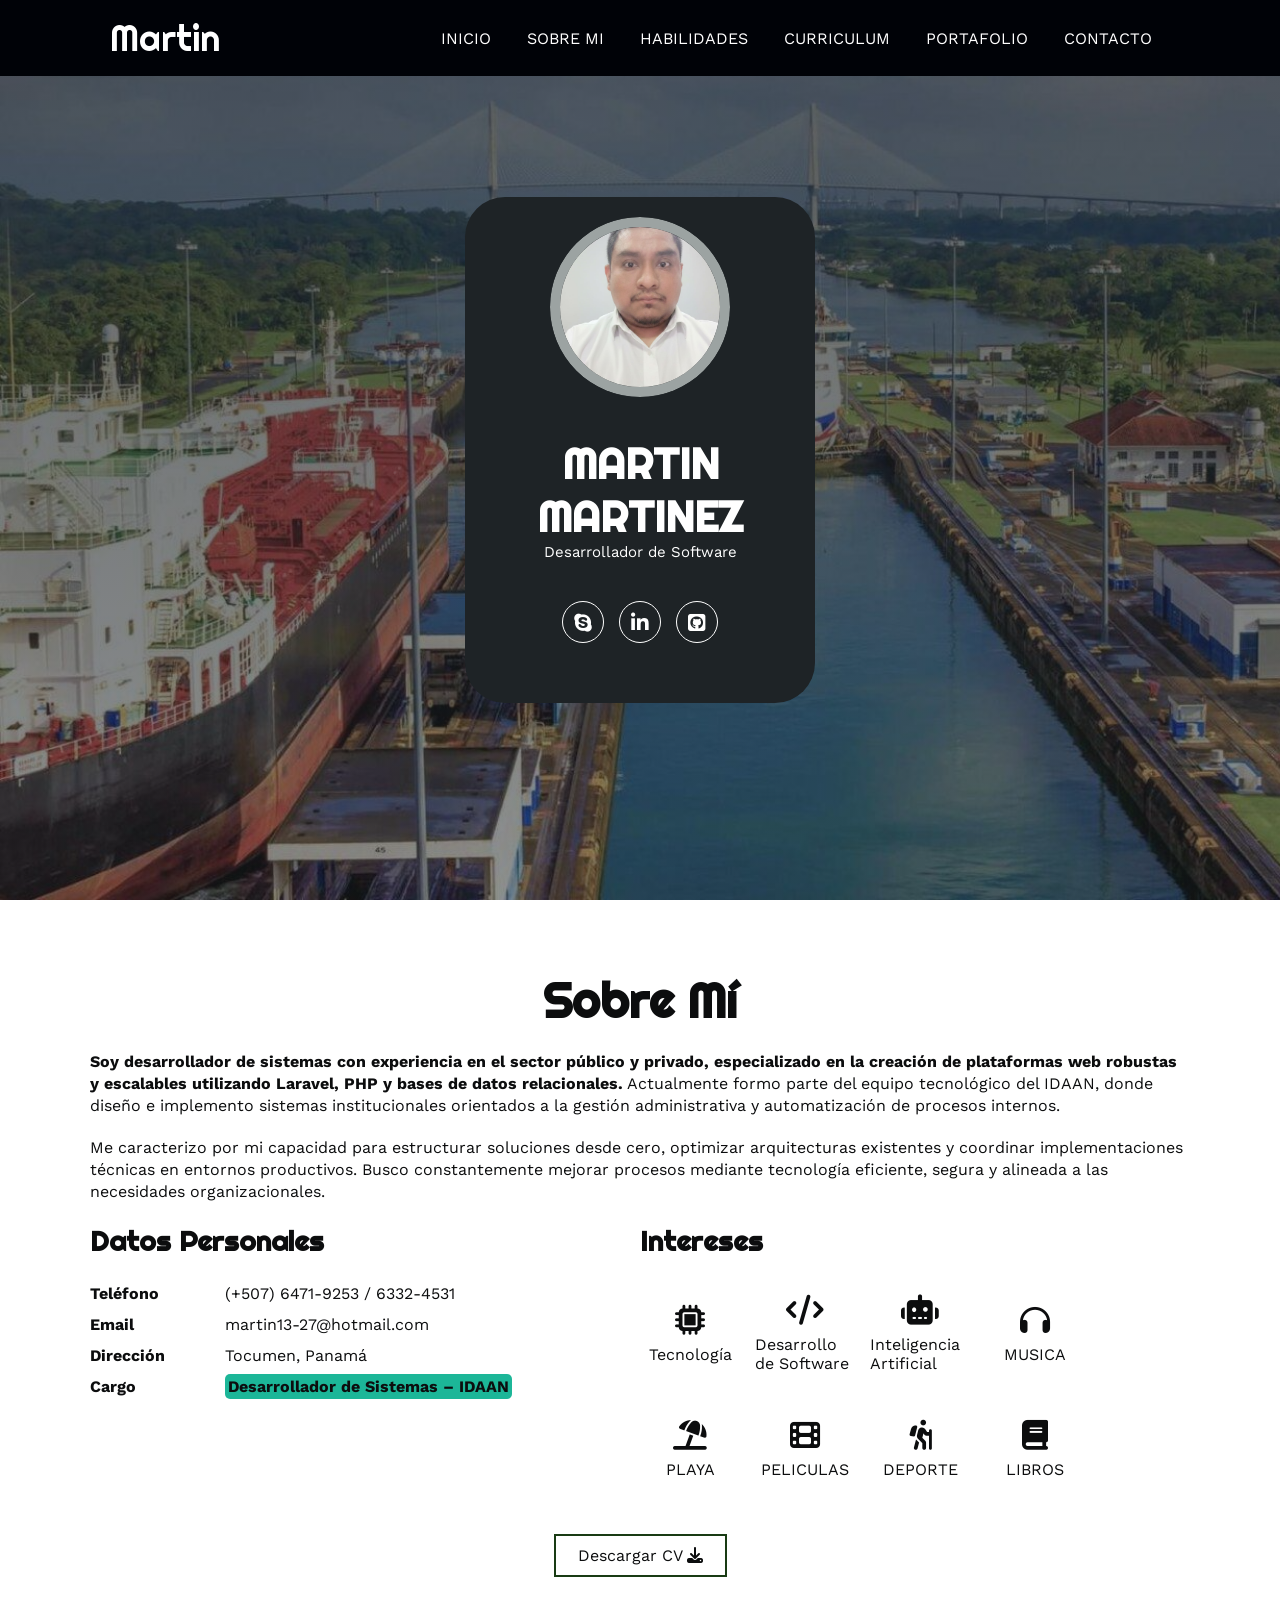
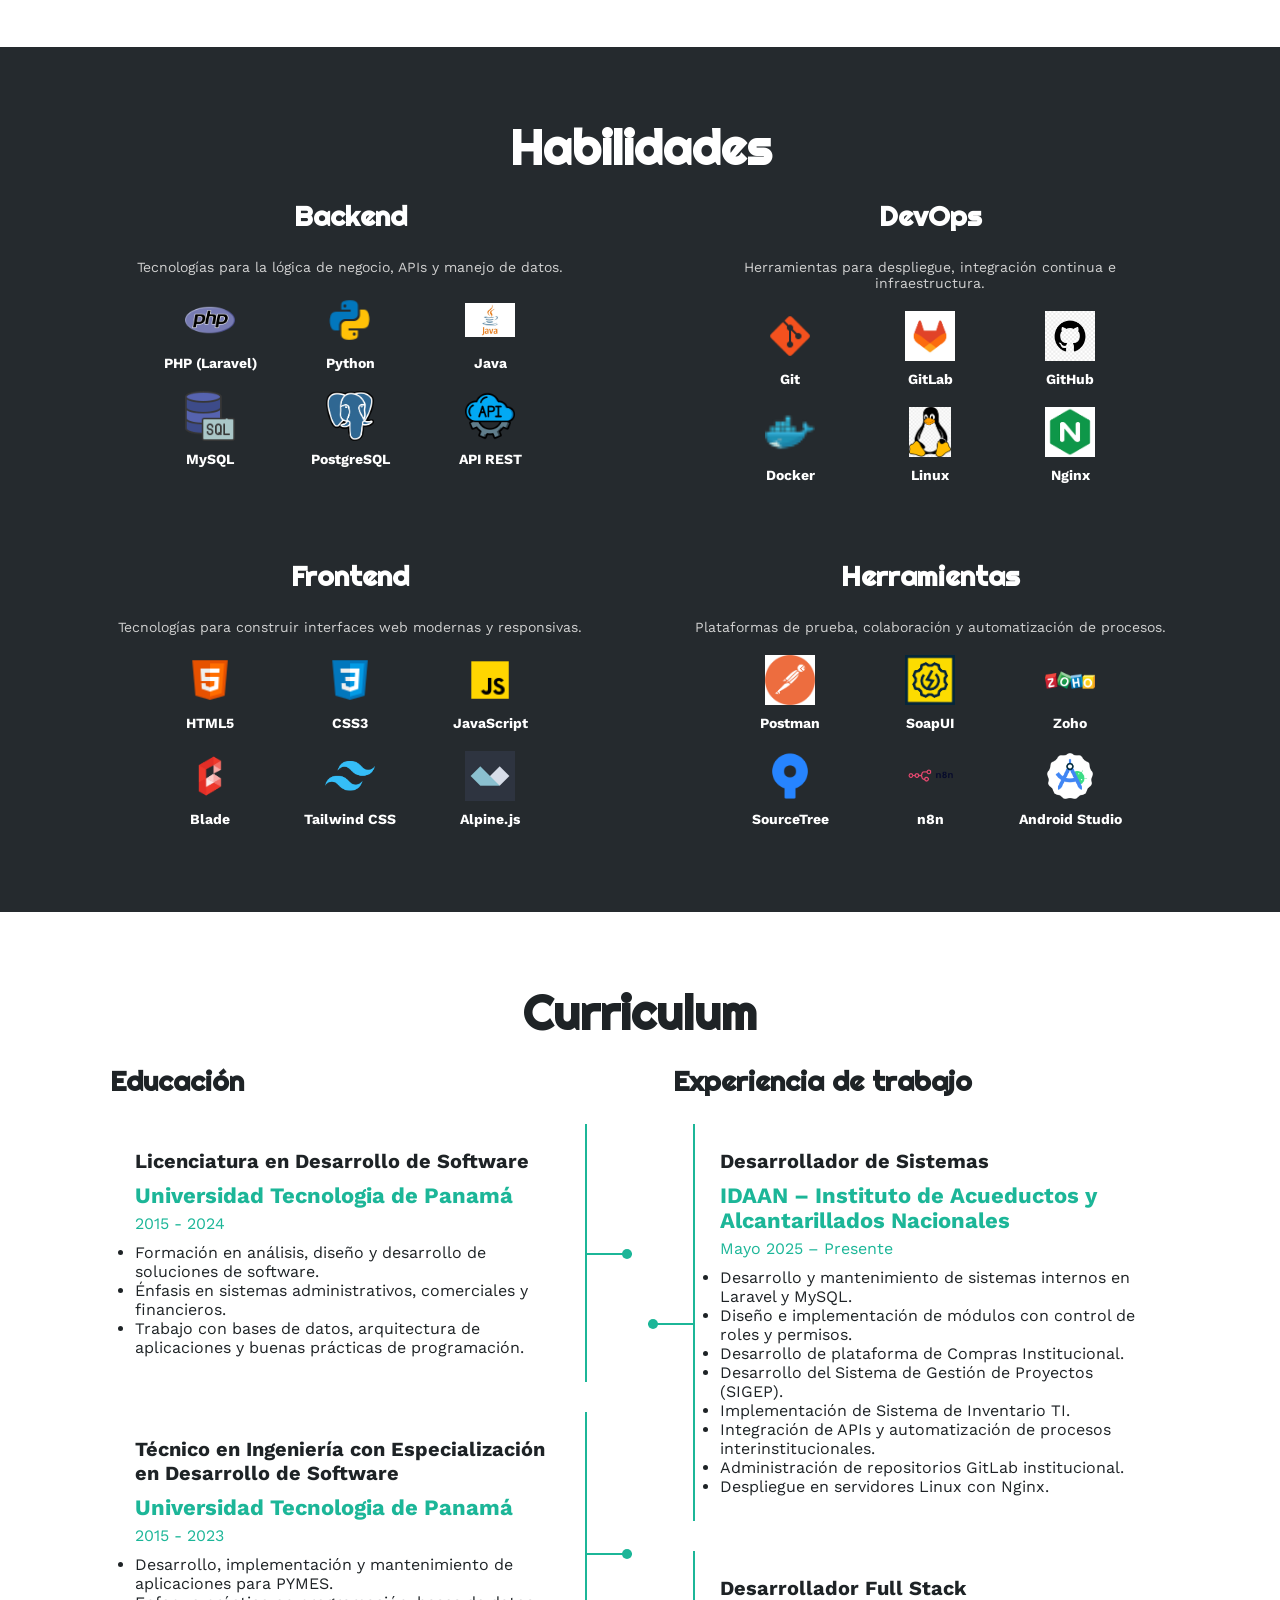
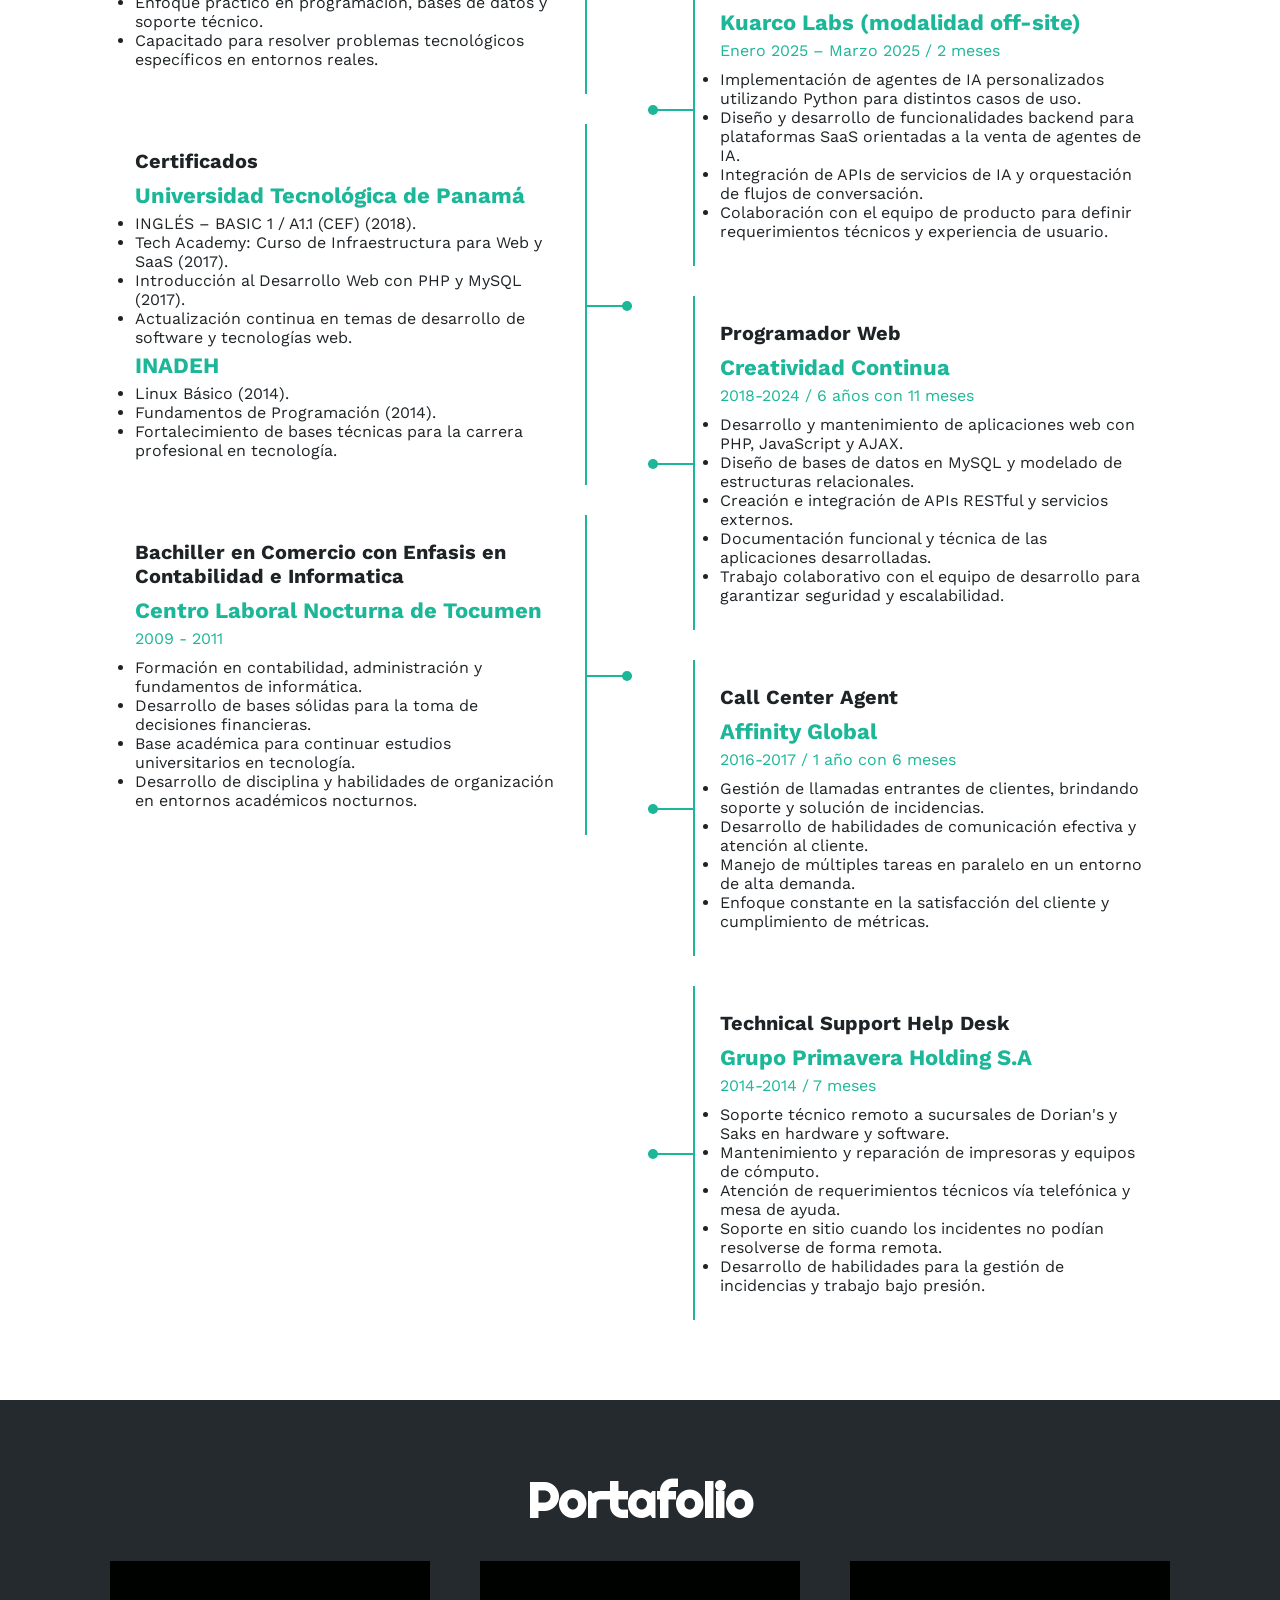
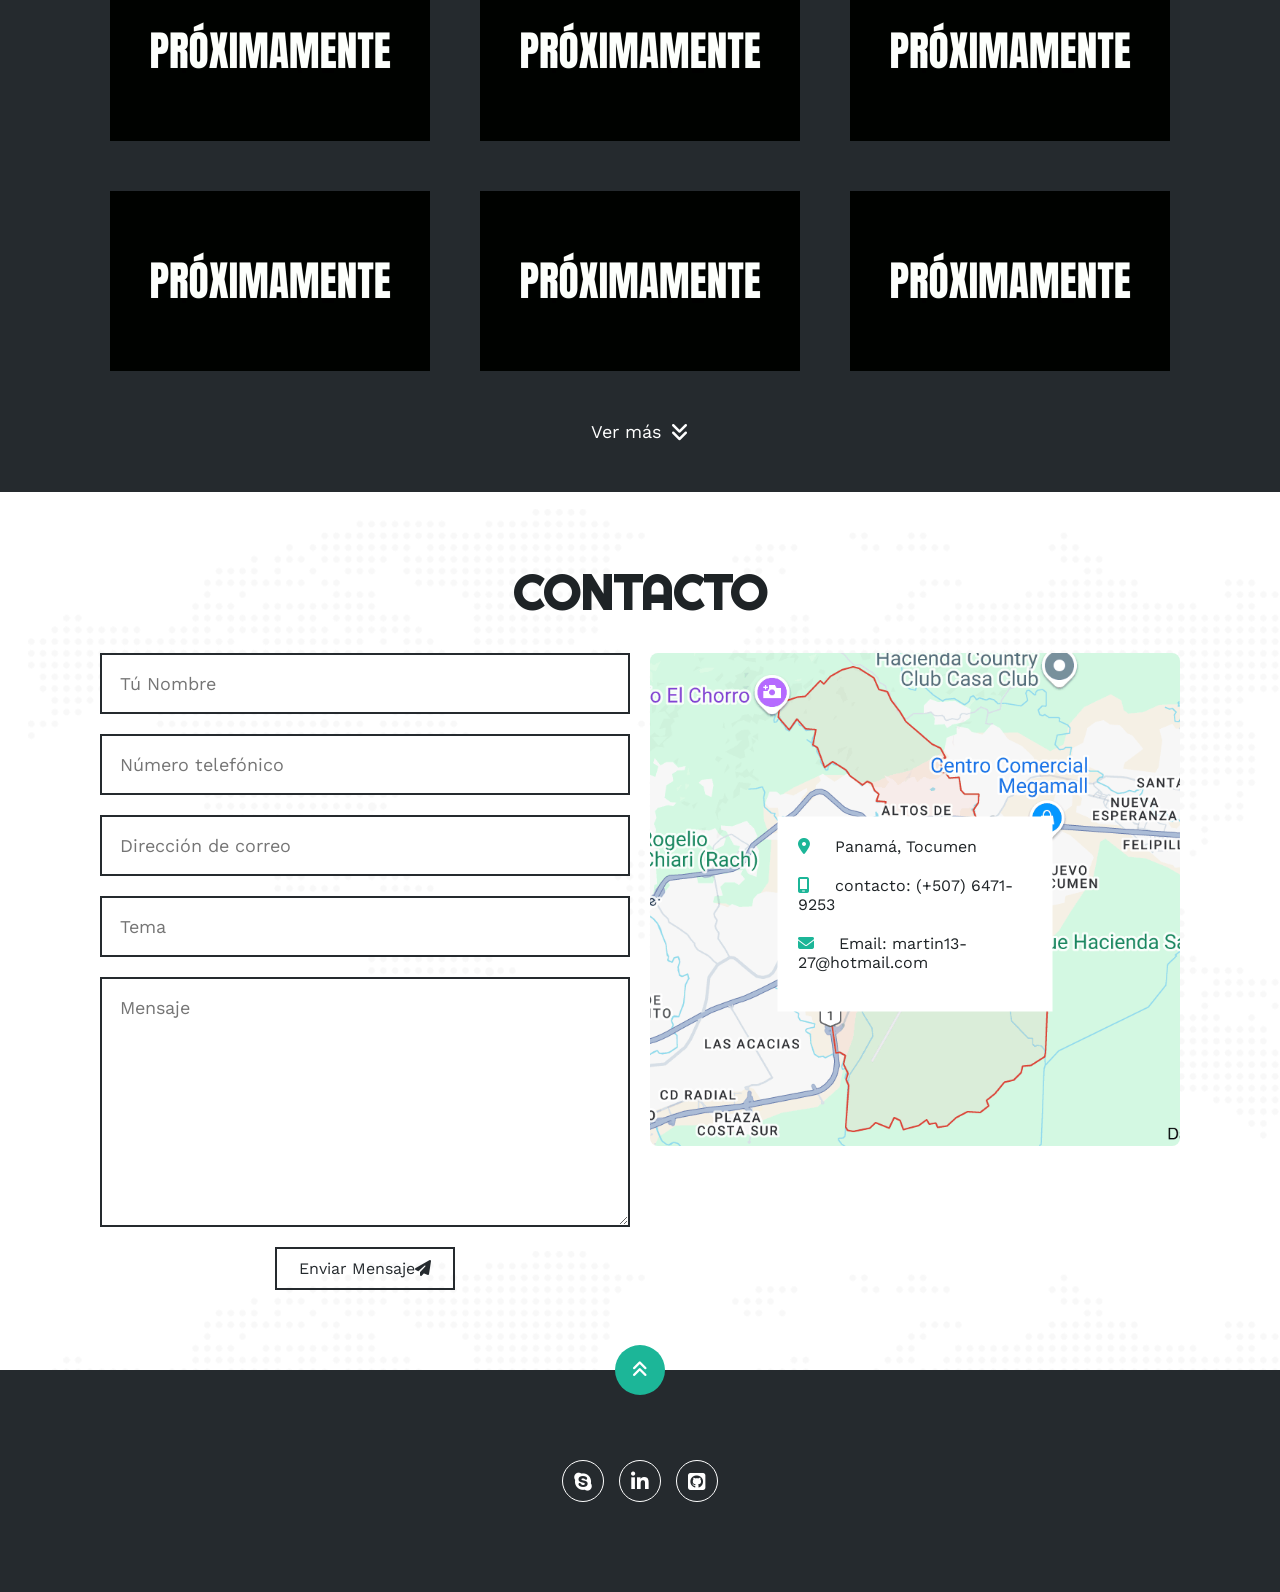
<file: index.html>
<!DOCTYPE html>
<html lang="es">
<head>
    <meta charset="UTF-8">
    <meta http-equiv="X-UA-Compatible" content="IE=edge">
    <meta name="viewport" content="width=device-width, initial-scale=1.0">
    <link rel="stylesheet" href="https://cdnjs.cloudflare.com/ajax/libs/font-awesome/6.1.2/css/all.min.css" integrity="sha512-1sCRPdkRXhBV2PBLUdRb4tMg1w2YPf37qatUFeS7zlBy7jJI8Lf4VHwWfZZfpXtYSLy85pkm9GaYVYMfw5BC1A==" crossorigin="anonymous" referrerpolicy="no-referrer" />
    <title>Portafolio MM</title>
    <link rel="icon" href="img/icono.png" type="image/png">
    <link rel="stylesheet" href="estilos.css">
</head>
<body>
    <!-- MENU ENCABEZADO -->
    <div class="contenedor-header">
        <header>
            <div class="logo">
                <a href="#">Martin</a>
            </div>
            <nav id="nav">
                <ul>
                    <li><a href="#inicio" onclick="seleccionar()">INICIO</a></li>
                    <li><a href="#sobremi" onclick="seleccionar()">SOBRE MI</a></li>
                    <li><a href="#skills" onclick="seleccionar()">HABILIDADES</a></li>
                    <li><a href="#curriculum" onclick="seleccionar()">CURRICULUM</a></li>
                    <li><a href="#portfolio" onclick="seleccionar()">PORTAFOLIO</a></li>
                    <li><a href="#contacto" onclick="seleccionar()">CONTACTO</a></li>
                </ul>
            </nav>
            <div class="nav-responsive" onclick="mostrarOcultarMenu()">
                <i class="fa-solid fa-bars"></i>
            </div>
        </header>
    </div>

    <!-- SECCION INICIO -->
    <section id="inicio" class="inicio">
        <div class="contenido-banner">
            <div class="contenedor-img">
                <img src="img/hero.jpeg" alt="">
            </div>
            <h1>MARTIN MARTINEZ</h1>
            <h2>Desarrollador de Software </h2>
            <div class="redes">
                <!-- <a href="#"><i class="fa-brands fa-facebook-f"></i></a>
                <a href="#"><i class="fa-brands fa-twitter"></i></a> -->
                <a href="skype:martin13-27?chat"><i class="fa-brands fa-skype"></i></a>
                <a href="https://www.linkedin.com/in/martin-joel-martinez-perez-195712121/"  target="_blank"><i class="fa-brands fa-linkedin-in"></i></a>
                <a href="https://github.com/Martin2792" target="_blank"><i class="fa-brands fa-square-github"></i></a>
            </div>
        </div>
    </section>

    <!-- SECCION SOBRE MI -->
    <section id="sobremi" class="sobremi">
        <div class="contenido-seccion">
            <h2>Sobre Mí</h2>
            <p>
                <span>Soy desarrollador de sistemas con experiencia en el sector público y privado, especializado en la creación de plataformas web robustas y escalables utilizando Laravel, PHP y bases de datos relacionales.</span> Actualmente formo parte del equipo tecnológico del IDAAN, donde diseño e implemento sistemas institucionales orientados a la gestión administrativa y automatización de procesos internos.
            </p>
            <p>
                Me caracterizo por mi capacidad para estructurar soluciones desde cero, optimizar arquitecturas existentes y coordinar implementaciones técnicas en entornos productivos. Busco constantemente mejorar procesos mediante tecnología eficiente, segura y alineada a las necesidades organizacionales.
            </p>

            <div class="fila">
                <!-- datos personales -->
                <div class="col">
                    <h3>Datos Personales</h3>
                    <ul>
                        <li>
                            <strong>Teléfono</strong>
                            (+507) 6471-9253 / 6332-4531
                        </li>
                        <li>
                            <strong>Email</strong>
                            martin13-27@hotmail.com
                        </li>
                        <!-- <li>
                            <strong>Website</strong>
                            www.example.com
                        </li> -->
                        <li>
                            <strong>Dirección</strong>
                            Tocumen, Panamá
                        </li>
                        <li>
                            <strong>Cargo</strong>
                            <span>Desarrollador de Sistemas – IDAAN</span>
                        </li>
                    </ul>
                </div>
                <br>
                <!-- intereses -->
                <div class="col">
                    <h3>Intereses</h3>
                    <div class="contenedor-intereses">
                        <div class="interes">
                            <i class="fa-solid fa-microchip"></i>
                            <span>Tecnología</span>
                        </div>
                        <div class="interes">
                            <i class="fa-solid fa-code"></i>
                            <span>Desarrollo de Software</span>
                        </div>
                        <div class="interes">
                            <i class="fa-solid fa-robot"></i>
                            <span>Inteligencia Artificial</span>
                        </div>
                        <div class="interes">
                            <i class="fa-solid fa-headphones"></i>
                            <span>MUSICA</span>
                        </div>
                        <div class="interes">
                            <i class="fa-solid fa-umbrella-beach"></i>
                            <span>PLAYA</span>
                        </div>
                        <div class="interes">
                            <i class="fa-solid fa-film"></i>
                            <span>PELICULAS</span>
                        </div>
                        <div class="interes">
                            <i class="fa-solid fa-person-hiking"></i>
                            <span>DEPORTE</span>
                        </div>
                        <div class="interes">
                            <i class="fa-solid fa-book"></i>
                            <span>LIBROS</span>
                        </div>
                    </div>
                </div>
            </div>

            <a href="docs/Martin_Martinez_Cv.pdf" download="Hoja_de_Vida_Martin.pdf" style="text-decoration: none;">
                <button>
                    Descargar CV <i class="fa-solid fa-download"></i>
                    <span class="overlay"></span>
                </button>
            </a>
        </div>
    </section>    

    <!-- SECCION SKILLS -->
    <section class="skills" id="skills">
        <div class="contenido-seccion">
            <h2>Habilidades</h2>
            <div class="fila">
                <div class="col">
                    <h3>Backend</h3>
                    <p class="skills-desc">Tecnologías para la lógica de negocio, APIs y manejo de datos.</p>
                    <div class="icon-grid">
                        <div class="icon-item">
                            <img src="img/php.png" alt="PHP Laravel">
                            <span>PHP (Laravel)</span>
                        </div>
                        <div class="icon-item">
                            <img src="img/python.png" alt="Python">
                            <span>Python</span>
                        </div>
                        <div class="icon-item">
                            <img src="img/java.jpg" alt="Java">
                            <span>Java</span>
                        </div>
                        <div class="icon-item">
                            <img src="img/sql.png" alt="MySQL">
                            <span>MySQL</span>
                        </div>
                        <div class="icon-item">
                            <img src="img/postgresql.png" alt="PostgreSQL">
                            <span>PostgreSQL</span>
                        </div>
                        <div class="icon-item">
                            <img src="img/api.png" alt="API REST">
                            <span>API REST</span>
                        </div>
                    </div>
                </div>
                <div class="col">
                    <h3>DevOps</h3>
                    <p class="skills-desc">Herramientas para despliegue, integración continua e infraestructura.</p>
                    <div class="icon-grid">
                        <div class="icon-item">
                            <img src="img/git.png" alt="Git">
                            <span>Git</span>
                        </div>
                        <div class="icon-item">
                            <img src="img/gitlab.png" alt="GitLab">
                            <span>GitLab</span>
                        </div>
                        <div class="icon-item">
                            <img src="img/github.png" alt="GitHub">
                            <span>GitHub</span>
                        </div>
                        <div class="icon-item">
                            <img src="img/docker.png" alt="Docker">
                            <span>Docker</span>
                        </div>
                        <div class="icon-item">
                            <img src="img/linux.png" alt="Linux">
                            <span>Linux</span>
                        </div>
                        <div class="icon-item">
                            <img src="img/nginx.png" alt="Nginx">
                            <span>Nginx</span>
                        </div>
                    </div>
                </div>
                <div class="col">
                    <h3>Frontend</h3>
                    <p class="skills-desc">Tecnologías para construir interfaces web modernas y responsivas.</p>
                    <div class="icon-grid">
                        <div class="icon-item">
                            <img src="img/html5.png" alt="HTML5">
                            <span>HTML5</span>
                        </div>
                        <div class="icon-item">
                            <img src="img/css5.png" alt="CSS3">
                            <span>CSS3</span>
                        </div>
                        <div class="icon-item">
                            <img src="img/js.png" alt="JavaScript">
                            <span>JavaScript</span>
                        </div>
                        <div class="icon-item">
                            <img src="img/blade.png" alt="Blade">
                            <span>Blade</span>
                        </div>
                        <div class="icon-item">
                            <img src="img/tailwind.png" alt="Tailwind CSS">
                            <span>Tailwind CSS</span>
                        </div>
                        <div class="icon-item">
                            <img src="img/alpine.png" alt="Alpine.js">
                            <span>Alpine.js</span>
                        </div>
                    </div>
                </div>
                <div class="col">
                    <h3>Herramientas</h3>
                    <p class="skills-desc">Plataformas de prueba, colaboración y automatización de procesos.</p>
                    <div class="icon-grid">
                        <div class="icon-item">
                            <img src="img/postman.png" alt="Postman">
                            <span>Postman</span>
                        </div>
                        <div class="icon-item">
                            <img src="img/soapui.png" alt="SoapUI">
                            <span>SoapUI</span>
                        </div>
                        <div class="icon-item">
                            <img src="img/zoho.ico" alt="Zoho">
                            <span>Zoho</span>
                        </div>
                        <div class="icon-item">
                            <img src="img/source.png" alt="SourceTree">
                            <span>SourceTree</span>
                        </div>
                        <div class="icon-item">
                            <img src="img/n8n.png" alt="n8n">
                            <span>n8n</span>
                        </div>
                        <div class="icon-item">
                            <img src="img/androidstudio.png" alt="Android Studio">
                            <span>Android Studio</span>
                        </div>
                    </div>
                </div>
            </div>
        </div>
    </section>
    

    <!-- SECCION CURRICULUM -->
    <section id="curriculum" class="curriculum">
        <div class="contenido-seccion">
            <h2>Curriculum</h2>
            <div class="fila">
                <div class="col izquierda">
                    <h3>Educación</h3>
                    <div class="item izq">
                        <h4>Licenciatura en Desarrollo de Software</h4>
                        <span class="casa">Universidad Tecnologia de Panamá</span>
                        <span class="fecha">2015 - 2024</span>
                        <ul class="lista-experiencia">
                            <li>Formación en análisis, diseño y desarrollo de soluciones de software.</li>
                            <li>Énfasis en sistemas administrativos, comerciales y financieros.</li>
                            <li>Trabajo con bases de datos, arquitectura de aplicaciones y buenas prácticas de programación.</li>
                        </ul>
                        <div class="conectori">
                            <div class="circuloi"></div>
                        </div>
                    </div>
                    <div class="item izq">
                        <h4>Técnico en Ingeniería con Especialización en Desarrollo de Software</h4>
                        <span class="casa">Universidad Tecnologia de Panamá</span>
                        <span class="fecha">2015 - 2023</span>
                        <ul class="lista-experiencia">
                            <li>Desarrollo, implementación y mantenimiento de aplicaciones para PYMES.</li>
                            <li>Enfoque práctico en programación, bases de datos y soporte técnico.</li>
                            <li>Capacitado para resolver problemas tecnológicos específicos en entornos reales.</li>
                        </ul>
                        <div class="conectori">
                            <div class="circuloi"></div>
                        </div>
                    </div>
                    <div class="item izq">
                        <h4>Certificados</h4>
                        <span class="casa">Universidad Tecnológica de Panamá</span>
                        <ul class="lista-experiencia">
                            <li>INGLÉS – BASIC 1 / A1.1 (CEF) (2018).</li>
                            <li>Tech Academy: Curso de Infraestructura para Web y SaaS (2017).</li>
                            <li>Introducción al Desarrollo Web con PHP y MySQL (2017).</li>
                            <li>Actualización continua en temas de desarrollo de software y tecnologías web.</li>
                        </ul>
                        <span class="casa">INADEH</span>
                        <ul class="lista-experiencia">
                            <li>Linux Básico (2014).</li>
                            <li>Fundamentos de Programación (2014).</li>
                            <li>Fortalecimiento de bases técnicas para la carrera profesional en tecnología.</li>
                        </ul>
                        <div class="conectori">
                            <div class="circuloi"></div>
                        </div>
                    </div>
                    <div class="item izq">
                        <h4>Bachiller en Comercio con Enfasis en Contabilidad e Informatica</h4>
                        <span class="casa">Centro Laboral Nocturna de Tocumen</span>
                        <span class="fecha">2009 - 2011</span>
                        <ul class="lista-experiencia">
                            <li>Formación en contabilidad, administración y fundamentos de informática.</li>
                            <li>Desarrollo de bases sólidas para la toma de decisiones financieras.</li>
                            <li>Base académica para continuar estudios universitarios en tecnología.</li>
                            <li>Desarrollo de disciplina y habilidades de organización en entornos académicos nocturnos.</li>
                        </ul>
                        <div class="conectori">
                            <div class="circuloi"></div>
                        </div>
                    </div>
                </div>

                <div class="col derecha">
                    <h3>Experiencia de trabajo</h3>
                    <div class="item der">
                        <h4>Desarrollador de Sistemas</h4>
                        <span class="casa">IDAAN – Instituto de Acueductos y Alcantarillados Nacionales</span>
                        <span class="fecha">Mayo 2025 – Presente</span>
                        <ul class="lista-experiencia">
                            <li>Desarrollo y mantenimiento de sistemas internos en Laravel y MySQL.</li>
                            <li>Diseño e implementación de módulos con control de roles y permisos.</li>
                            <li>Desarrollo de plataforma de Compras Institucional.</li>
                            <li>Desarrollo del Sistema de Gestión de Proyectos (SIGEP).</li>
                            <li>Implementación de Sistema de Inventario TI.</li>
                            <li>Integración de APIs y automatización de procesos interinstitucionales.</li>
                            <li>Administración de repositorios GitLab institucional.</li>
                            <li>Despliegue en servidores Linux con Nginx.</li>
                        </ul>
                        <div class="conectord">
                            <div class="circulod"></div>
                        </div>
                    </div>
                    <div class="item der">
                        <h4>Desarrollador Full Stack</h4>
                        <span class="casa">Kuarco Labs (modalidad off-site)</span>
                        <span class="fecha">Enero 2025 – Marzo 2025 / 2 meses</span>
                        <ul class="lista-experiencia">
                            <li>Implementación de agentes de IA personalizados utilizando Python para distintos casos de uso.</li>
                            <li>Diseño y desarrollo de funcionalidades backend para plataformas SaaS orientadas a la venta de agentes de IA.</li>
                            <li>Integración de APIs de servicios de IA y orquestación de flujos de conversación.</li>
                            <li>Colaboración con el equipo de producto para definir requerimientos técnicos y experiencia de usuario.</li>
                        </ul>
                        <div class="conectord">
                            <div class="circulod"></div>
                        </div>
                    </div>
                    <div class="item der">
                        <h4>Programador Web</h4>
                        <span class="casa">Creatividad Continua</span>
                        <span class="fecha">2018-2024 / 6 años con 11 meses</span>
                        <ul class="lista-experiencia">
                            <li>Desarrollo y mantenimiento de aplicaciones web con PHP, JavaScript y AJAX.</li>
                            <li>Diseño de bases de datos en MySQL y modelado de estructuras relacionales.</li>
                            <li>Creación e integración de APIs RESTful y servicios externos.</li>
                            <li>Documentación funcional y técnica de las aplicaciones desarrolladas.</li>
                            <li>Trabajo colaborativo con el equipo de desarrollo para garantizar seguridad y escalabilidad.</li>
                        </ul>
                        <div class="conectord">
                            <div class="circulod"></div>
                        </div>
                    </div>
                    <div class="item der">
                        <h4>Call Center Agent</h4>
                        <span class="casa">Affinity Global</span>
                        <span class="fecha">2016-2017 / 1 año con 6 meses </span>
                        <ul class="lista-experiencia">
                            <li>Gestión de llamadas entrantes de clientes, brindando soporte y solución de incidencias.</li>
                            <li>Desarrollo de habilidades de comunicación efectiva y atención al cliente.</li>
                            <li>Manejo de múltiples tareas en paralelo en un entorno de alta demanda.</li>
                            <li>Enfoque constante en la satisfacción del cliente y cumplimiento de métricas.</li>
                        </ul>
                        <div class="conectord">
                            <div class="circulod"></div>
                        </div>
                    </div>
                    <div class="item der">
                        <h4>Technical Support Help Desk</h4>
                        <span class="casa">Grupo Primavera Holding S.A</span>
                        <span class="fecha">2014-2014 / 7 meses</span>
                        <ul class="lista-experiencia">
                            <li>Soporte técnico remoto a sucursales de Dorian's y Saks en hardware y software.</li>
                            <li>Mantenimiento y reparación de impresoras y equipos de cómputo.</li>
                            <li>Atención de requerimientos técnicos vía telefónica y mesa de ayuda.</li>
                            <li>Soporte en sitio cuando los incidentes no podían resolverse de forma remota.</li>
                            <li>Desarrollo de habilidades para la gestión de incidencias y trabajo bajo presión.</li>
                        </ul>
                        <div class="conectord">
                            <div class="circulod"></div>
                        </div>
                    </div>
                </div>
            </div>
        </div>
    </section>

    <!-- SECCION PORTFOLIO -->
    <section id="portfolio" class="portfolio">
        <div class="contenido-seccion">
            <h2>Portafolio</h2>
            <div class="galeria">
                <div class="proyecto">
                    <img src="img/proximamente.jpg" alt="Proyecto en desarrollo">
                    <div class="overlay">
                        <h3>Próximamente</h3>
                        <p>Nuevo proyecto en desarrollo</p>
                    </div>
                </div>
                <div class="proyecto">
                    <img src="img/proximamente.jpg" alt="Proyecto en desarrollo">
                    <div class="overlay">
                        <h3>Próximamente</h3>
                        <p>Nuevo proyecto en desarrollo</p>
                    </div>
                </div>
                <div class="proyecto">
                    <img src="img/proximamente.jpg" alt="Proyecto en desarrollo">
                    <div class="overlay">
                        <h3>Próximamente</h3>
                        <p>Nuevo proyecto en desarrollo</p>
                    </div>
                </div>
                <div class="proyecto">
                    <img src="img/proximamente.jpg" alt="Proyecto en desarrollo">
                    <div class="overlay">
                        <h3>Próximamente</h3>
                        <p>Nuevo proyecto en desarrollo</p>
                    </div>
                </div>
                <div class="proyecto">
                    <img src="img/proximamente.jpg" alt="Proyecto en desarrollo">
                    <div class="overlay">
                        <h3>Próximamente</h3>
                        <p>Nuevo proyecto en desarrollo</p>
                    </div>
                </div>
                <div class="proyecto">
                    <img src="img/proximamente.jpg" alt="Proyecto en desarrollo">
                    <div class="overlay">
                        <h3>Próximamente</h3>
                        <p>Nuevo proyecto en desarrollo</p>
                    </div>
                </div>
            </div>
            <div class="ver-mas-portfolio">
                <span>Ver más</span>
                <i class="fa-solid fa-angles-down"></i>
            </div>
        </div>
    </section>

    <!-- SECCION CONTACTO -->
    <section id="contacto" class="contacto">
        <div class="contenido-seccion">
            <h2>CONTACTO</h2>
            <div class="fila">
                <!-- Formulario -->
                <div class="col">
                    <form action="https://formsubmit.co/martin13-27@hotmail.com" method="POST">
                        <input type="text" name="name" placeholder="Tú Nombre" required>
                        <input type="text" name="phone" placeholder="Número telefónico" required>
                        <input type="text" name="email" placeholder="Dirección de correo" required>
                        <input type="text" name="subject" placeholder="Tema" required>
                        <textarea name="message" id="message" cols="30" rows="10" placeholder="Mensaje" required></textarea>
                        <button type="submit">
                            Enviar Mensaje<i class="fa-solid fa-paper-plane"></i>
                            <span class="overlay"></span>
                        </button>
                        <!-- Redirección a la URL correcta -->
                        <input type="hidden" name="_next" value="https://martin2792.github.io/cv/">
                    </form>
                </div>
                <!-- Mapa -->
                <div class="col">
                    <img src="img/ubicacion1.png" alt="">
                    <div class="info">
                        <ul>
                            <li>
                                <i class="fa-solid fa-location-dot"></i>
                                Panamá, Tocumen
                            </li>
                            <li>
                                <i class="fa-solid fa-mobile-screen"></i>
                                contacto: (+507) 6471-9253
                            </li>
                            <li>
                                <i class="fa-solid fa-envelope"></i>
                                Email: martin13-27@hotmail.com
                            </li>
                        </ul>
                    </div>
                </div>
            </div>
        </div>
    </section>

    <!-- footer -->
    <footer>
        <a href="#inicio" class="arriba">
            <i class="fa-solid fa-angles-up"></i>
        </a>
        <div class="redes">
            <!-- <a href="#"><i class="fa-brands fa-facebook-f"></i></a>
            <a href="#"><i class="fa-brands fa-twitter"></i></a> -->
            <a href="#"><i class="fa-brands fa-skype"></i></a>
            <a href="#"><i class="fa-brands fa-linkedin-in"></i></a>
            <a href="#"><i class="fa-brands fa-square-github"></i></a>
        </div>
    </footer>

    <script src="script.js"></script>
</body>
</html>
</file>
<file: estilos.css>
@import url('https://fonts.googleapis.com/css2?family=Righteous&family=Work+Sans:wght@100;300;400;600;800&display=swap');
*{
    box-sizing: border-box;
    font-family: 'Work Sans';
    margin: 0;
    padding: 0;
}
html{
    /* me permite deslizar cuando hago clic en los links del menu */
    scroll-behavior: smooth;
}
/* MENU */
.contenedor-header{
    /* background: #7FB3D5; */
    background: #000207;
    position: fixed;
    width: 100%;
    top: 0;
    left: 0;
    z-index: 99;
}

.contenedor-header header{
    max-width: 1100px;
    margin: auto;
    display: flex;
    justify-content: space-between;
    align-items: center;
    padding: 15px 20px;
}

.contenedor-header header .logo a{
    font-family: 'Righteous';
    font-size: 36px;
    color: #fff;
    text-decoration: none;
}

.contenedor-header header ul{
    display: flex;
    list-style: none;
}

.contenedor-header header nav ul li a{
    text-align: none;
    color: #fff;
    margin: 0 15px;
    padding: 3px;
    transition: .5s;
    text-decoration: none;
}

.contenedor-header header nav ul li a:hover{
    color: #1CB698;
}


.contenedor-img {
    width: 180px;
    aspect-ratio: 1 / 1;   /* 🔥 Esto lo hace cuadrado automáticamente */
    margin: auto;
    border-radius: 50%;
    overflow: hidden;      /* recorta la imagen */
}

.contenedor-img img {
    width: 100%;
    height: 100%;
    object-fit: cover;
    border-radius: 50%;
    display: block;
}

.nav-responsive{
    background-color: #1CB698;
    color:#fff;
    padding: 5px 10px;
    border-radius: 5px;
    cursor: pointer;
    display: none;
}


/* SECCION I N I C I O */
.inicio{
    background: linear-gradient(to top, rgba(30, 35, 38, 0.5), rgba(30, 35, 38, 0.7)), /* Ajustar la opacidad */   
    url(img/fondo.jpg);
    background-size: cover;
    height: 100vh;
    color: #fff;
    display: flex;
    align-items: center;
}

.inicio .contenido-banner{
    padding: 20px;
    background-color: #1e2326;
    max-width: 350px;
    margin: auto;
    text-align: center;
    border-radius: 40px;
}

.inicio .contenido-banner img{
    margin-top: 90px;
    border: 10px solid #9ca3a2;
    display: block;
    width: 180px;
    height: 180px;
    margin: auto;
    border-radius: 50%;
    object-fit: cover;
}

.inicio .contenido-banner h1{
    margin-top: 40px;
    font-size: 42px;
    font-family: 'Righteous';
}

.inicio .contenido-banner h2{
    font-size: 15px;
    font-weight: normal;
}

.inicio .contenido-banner .redes a{
    color: #fff;
    display: inline-block;
    text-decoration: none;
    border: 1px solid #fff;
    border-radius: 100%;
    width: 42px;
    height: 42px;
    line-height: 42px;
    margin: 40px 5px;
    font-size: 20px;
    transition: .3s;
}

.inicio .contenido-banner .redes a:hover{
    background-color: #1CB698;
}

.sobremi{
    background-color: #FFFFFF;
    color: #0c0d0e;
    padding: 50px 20px;
}

.sobremi .contenido-seccion{
    max-width: 1100px;
    margin: auto;
}

.sobremi h2{
    font-size: 48px;
    font-family: 'Righteous';
    text-align: center;
    padding: 20px 0;
}

.sobremi .contenido-seccion p{
    font: 18px;
    line-height: 22px;
    margin-bottom: 20px;
}

.sobremi .contenido-seccion p span{
    color: #0c0d0e;
    font-weight: bold;
}

.sobremi .fila{
    display: flex;
}
.sobremi .fila .col
{
    width: 50%;
}
.sobremi .fila .col h3{
    font-size: 28px;
    font-family: 'Righteous';
    margin-bottom: 25px;
}
.sobremi .fila .col ul{
    list-style: none;
}
.sobremi .fila .col ul li{
    margin: 12px 0;
}
.sobremi .fila .col ul li strong{
    display: inline-block;
    color: #0c0d0e;
    width: 130px;
}
.sobremi .fila .col ul li span{
    background-color: #1CB698;
    padding: 3px;
    font-weight: bold;
    border-radius: 5px;
}
.sobremi .fila .col .contenedor-intereses{
    display: flex;
    flex-wrap: wrap;
}
.sobremi .fila .col .contenedor-intereses .interes{
    width: 100px;
    height: 100px;
    background-color: #fff;
    border-radius: 10px;
    margin: 0 15px 15px 0;
    display: flex;
    flex-direction: column;
    align-items: center;
    justify-content: center;
    transition: .3s;
}

.sobremi .fila .col .contenedor-intereses .interes:hover{
    background-color: #1CB698;
}

.sobremi .fila .col .contenedor-intereses .interes i{
    font-size: 30px;
    margin-bottom: 10px;
}

.sobremi button{
    cursor: pointer;
    background-color: transparent;
    border: 2px solid #193b14;
    width: fit-content;
    display: block;
    margin: 20px auto;
    padding: 10px 22px;
    font-size: 16px;
    color: #0c0d0e;
    position: relative;
    z-index: 10;
}
.sobremi button .overlay{
    position: absolute;
    top: 0;
    left: 0;
    width: 0;
    height: 100%;
    background-color: #1CB698;
    z-index: -1;
    transition: 1s;
}
.sobremi button:hover .overlay{
    width: 100%;
}
/* SECCION S K I L L S */

.skills {
    display: flex;
    flex-direction: column;
    align-items: center;
    background-color: #2c2f33; /* Ajusta el color de fondo según tu diseño */
    padding: 50px 0;
    color: #fff;
}

.skills h3 {
    font-size: 36px;
    margin-bottom: 30px;
    text-align: center;
}

.skills .skills-section {
    display: flex;
    justify-content: space-around;
    flex-wrap: wrap;
    width: 100%;
    max-width: 1200px;
    margin-top: 20px; /* Separación entre el título y las secciones */
}

.skills .skills-category {
    display: flex;
    flex-direction: column;
    align-items: center;
    text-align: center;
    margin: 20px;
    width: 100%; /* Ocupa todo el ancho disponible */
    max-width: 500px; /* Limita el ancho de cada categoría */
}

.skills .skills-category h3 {
    font-size: 24px;
    margin-bottom: 20px;
}

.skills .icon-grid {
    display: flex;
    flex-wrap: wrap;
    gap: 20px; /* Espaciado entre los elementos */
    justify-content: center; /* Centra los elementos horizontalmente */
    width: 100%; /* Asegura que la cuadrícula ocupe todo el espacio disponible */
}

.skills .icon-item {
    display: flex;
    flex-direction: column;
    align-items: center;
    text-align: center;
    width: 120px; /* Ancho fijo para alinear los íconos */
}

.skills .icon-item i, 
.skills .icon-item img {
    width: 50px; /* Tamaño estándar para los íconos e imágenes */
    height: 50px;
    margin-bottom: 10px; /* Espaciado entre el ícono y el texto */
    object-fit: contain; /* Ajusta las imágenes sin distorsionarlas */
}

.skills .icon-item span {
    font-size: 14px;
    font-weight: bold;
    color: #fff;
}

.skills .icon-item:hover {
    background-color: #1CB698; /* Color de fondo al pasar el cursor */
    border-radius: 8px; /* Opcional, para redondear los bordes */
}

/* en espera */
.skills{
    background-color: #252A2E;
    color: #fff;
    padding: 50px 20px;
}
.skills .contenido-seccion{
    max-width: 1100px;
    margin: auto;
}
.skills h2{
    font-size: 48px;
    font-family: 'Righteous';
    text-align: center;
    padding: 20px 0;

}
.skills .fila{
    display: grid;
    grid-template-columns: repeat(2, minmax(0, 1fr));
    column-gap: 60px;
    row-gap: 40px;
}
.skills .fila .col{
    width: 100%;
    padding: 0 20px;
}
.skills .fila .col h3{
    font-size: 28px;
    font-family: 'Righteous';
    margin-bottom: 25px;
}
.skills .fila .col .icon-grid{
    margin-bottom: 35px;
}
.skills .fila .col .skills-desc{
    font-size: 14px;
    color: #d0d0d0;
    text-align: center;
    margin: 0 0 20px 0;
}
.skills .skill > span{
    font-weight: bold;
    display: block;
    margin-bottom: 10px;
}
.skills .skill .barra-skill{
    height: 8px;
    width: 80%;
    background-color: #131517;
    position: relative;
    margin-bottom: 30px;
}
.skills .skill .progreso{
    background-color: #1CB698;
    position: absolute;
    top: 0;
    left: 0;
    height: 8px;
}
.skills .skill .barra-skill span{
    position: absolute;
    height: 40px;
    width: 40px;
    background-color: #1CB698;
    border-radius: 50px;
    line-height: 40px;
    text-align: center;
    top: -17px;
    right: -15px;
    font-size: 14px;
}
/* Estas clases se agregaran dinamicamente mediante javascript */
.skills .skill .javascript{
    width: 0%;
    animation: 2s javascript forwards;
}
@keyframes javascript {
    0%{width: 0%;}
    100%{width: 75%;}
}

.skills .skill .htmlcss{
    width: 0%;
    animation: 2s htmlcss forwards;
}
@keyframes htmlcss {
    0%{width: 0%;}
    100%{width: 89%;}
}

.skills .skill .photoshop{
    width: 0%;
    animation: 2s photoshop forwards;
}
@keyframes photoshop {
    0%{width: 0%;}
    100%{width: 95%;}
}

.skills .skill .wordpress{
    width: 0%;
    animation: 2s wordpress forwards;
}
@keyframes wordpress {
    0%{width: 0%;}
    100%{width: 81%;}
}

.skills .skill .drupal{
    width: 0%;
    animation: 2s drupal forwards;
}
@keyframes drupal {
    0%{width: 0%;}
    100%{width: 55%;}
}

.skills .skill .comunicacion{
    width: 0%;
    animation: 2s comunicacion forwards;
}
@keyframes comunicacion {
    0%{width: 0%;}
    100%{width: 80%;}
}

.skills .skill .trabajo{
    width: 0%;
    animation: 2s trabajo forwards;
}
@keyframes trabajo {
    0%{width: 0%;}
    100%{width: 70%;}
}

.skills .skill .creatividad{
    width: 0%;
    animation: 2s creatividad forwards;
}
@keyframes creatividad {
    0%{width: 0%;}
    100%{width: 99%;}
}

.skills .skill .dedicacion{
    width: 0%;
    animation: 2s dedicacion forwards;
}
@keyframes dedicacion {
    0%{width: 0%;}
    100%{width: 65%;}
}

.skills .skill .proyect{
    width: 0%;
    animation: 2s proyect forwards;
}
@keyframes proyect {
    0%{width: 0%;}
    100%{width: 94%;}
}
/* SECCION CURRICULUM */
.curriculum{
    background-color: #fff;
    color: #1e2326;
    padding: 50px 20px;
}
.curriculum .contenido-seccion{
    max-width: 1100px;
    margin: auto;
}
.curriculum h2{
    font-size: 48px;
    font-family: 'Righteous';
    text-align: center;
    padding: 20px 0;

}
.curriculum .fila{
    display: flex;
    justify-content: space-between;
}
.curriculum .fila .col{
    width: 49%;
    padding: 0 20px;
}
.curriculum .fila .col h3{
    font-size: 28px;
    font-family: 'Righteous';
    margin-bottom: 25px;
}
.curriculum .fila .izquierda{
    border-right: 2px solid #fff;
}
.curriculum .fila .derecha{
    border-left: 2px solid #fff;
}
.curriculum .fila .item{
    padding: 25px;
    margin-bottom: 30px;
    background-color: #fff;
    position: relative;
}
.curriculum .fila .item h4{
    font-size: 20px;
    margin-bottom: 10px;
}
.curriculum .fila .item .casa{
    color: #1CB698;
    font-size: 22px;
    font-weight: bold;
    display: block;
    margin-top: 6px;
    margin-bottom: 6px;
}
.curriculum .fila .item .fecha{
    display: block;
    color: #1CB698;
    margin-bottom: 10px;
}
.curriculum .fila .item p{
    line-height: 24px;
}
.curriculum .fila .izq{
    border-right: 2px solid #1CB698;
    margin-right: 20px;
}
.curriculum .fila .der{
    border-left: 2px solid #1CB698;
    margin-left: 20px;
}
.curriculum .fila .item .conectori{
    height: 2px;
    background-color: #1CB698;
    width: 47px;
    position: absolute;
    top: 50%;
    right: -47px;
    z-index: 5;
}
.curriculum .fila .item .conectori .circuloi{
    display: block;
    height: 10px;
    width: 10px;
    border-radius: 50%;
    background-color: #1CB698;
    float: right;
    position: relative;
    bottom: 4px;
}
.curriculum .fila .item .conectord{
    height: 2px;
    background-color: #1CB698;
    width: 47px;
    position: absolute;
    top: 50%;
    left: -47px;
    z-index: 5;
}
.curriculum .fila .item .conectord .circulod{
    display: block;
    height: 10px;
    width: 10px;
    border-radius: 50%;
    background-color: #1CB698;
    float: left;
    position: relative;
    bottom: 4px;
}
/* SECCION PORTFOLIO */
.portfolio{
    background-color: #252A2E;
    color: #fff;
    padding: 50px 20px;
}
.portfolio .contenido-seccion{
    max-width: 1100px;
    margin: auto;
}
.portfolio h2{
    font-size: 48px;
    font-family: 'Righteous';
    text-align: center;
    padding: 20px 0;
}
.portfolio .galeria{
    display: flex;
    flex-wrap: wrap;
    justify-content: center;
    gap: 30px;
}
.portfolio .galeria .proyecto{
    position: relative;
    max-width: 320px;
    height: fit-content;
    margin: 10px;
    cursor: pointer;
}
.portfolio .galeria .proyecto img{
    width: 100%;
    display: block;
}
.portfolio .galeria .proyecto .overlay{
    position: absolute;
    top: 0;
    width: 100%;
    height: 100%;
    text-align: center;
    background: linear-gradient(rgba(28,182,152,.8), rgba(28,182,152,.8));
    display: flex;
    flex-direction: column;
    justify-content: center;
    transition: 1s;
    font-size: 18px;
    letter-spacing: 3px;
    opacity: 0;
}
.portfolio .galeria .proyecto .overlay h3{
    margin-bottom: 20px;
    transition: 1s;
}
.portfolio .galeria .proyecto .overlay:hover{
    opacity: 1;
}
.portfolio .galeria .proyecto .overlay:hover h3{
    margin-bottom: 0px;
}
.ver-mas-portfolio{
    margin-top: 40px;
    display: flex;
    align-items: center;
    justify-content: center;
    gap: 10px;
    font-family: 'Righteous';
    font-size: 18px;
    cursor: pointer;
    color: #fff;
}
.ver-mas-portfolio i{
    font-size: 20px;
    transition: transform .3s;
}
.ver-mas-portfolio:hover i{
    transform: translateY(4px);
}
/* SECCION CONTACTO */
.contacto{
    background-image: url(img/contact_bg.png);
    background-color: #fff;
    color: #1e2326;
    padding: 50px 0;
}
.contacto .contenido-seccion{
    max-width: 1100px;
    margin: auto;
}
.contacto h2{
    font-size: 48px;
    font-family: 'Righteous';
    text-align: center;
    padding: 20px 0;
}
.contacto .fila{
    display: flex;
}
.contacto .col{
    width: 50%;
    padding: 10px;
    position: relative;
}
.contacto .col input, .contacto .col textarea{
    display: block;
    width: 100%;
    padding: 18px;
    border: 2px solid #252A2E;
    margin-bottom: 20px;
    background-color: #fff;
    color: #252A2E;
    font-size: 18px;
}
.contacto button{
    cursor: pointer;
    background-color: transparent;
    border: 2px solid #252A2E;
    width: fit-content;
    display: block;
    margin: 20px auto;
    padding: 10px 22px;
    font-size: 16px;
    color: #252A2E;
    position: relative;
    z-index: 10;
}
.contacto button .overlay{
    position: absolute;
    top: 0;
    left: 0;
    width: 0;
    height: 100%;
    background-color: #1CB698;
    z-index: -1;
    transition: 1s;
}
.contacto button:hover .overlay{
    width: 100%;
}
.contacto .col img{
    width: 100%;
    height: 75%; /* Permite que la altura se ajuste según las proporciones */
    object-fit: cover; /* Asegura que la imagen cubra el área del contenedor */
    display: block; /* Evita que se genere un espacio vacío debajo de la imagen */
    border-radius: 8px; /* Opcional: Da bordes redondeados si lo deseas */
}
.contacto .col .info{
    position: absolute;
    top: 40%;
    background-color: #fff;
    padding: 20px;
    max-width: 350px;
    left: 50%;
    transform: translate(-50%, -50%);
}
.contacto .col .info ul{
    list-style: none;
}
.contacto .col .info ul li{
    margin-bottom: 20px;
}
.contacto .col .info ul li i{
    color: #1CB698;
    display: inline-block;
    margin-right: 20px;
}
footer{
    background-color: #252A2E;
    color: #fff;
    padding: 50px 0 30px 0;
    text-align: center;
    position: relative;
    width: 100%;
}
footer .redes{
    margin-bottom: 20px;
}
footer .redes a{
    color: #fff;
    display: inline-block;
    text-decoration: none;
    border: 1px solid #fff;
    border-radius: 100%;
    width: 42px;
    height: 42px;
    line-height: 42px;
    margin: 40px 5px;
    font-size: 20px;
    transition: .3s;
}
footer .arriba{
    display: block;
    width: 50px;
    height: 50px;
    background-color: #1CB698;
    color: #fff;
    position: absolute;
    left: 50%;
    transform: translateX(-50%);
    top: -25px;
    border-radius: 50%;
    line-height: 50px;
    font-size: 18px;
}
/* SECCION RESPONSIVE */
@media screen and (max-width:980px){
    nav{
        display: none;
    }
    .nav-responsive{
        display: block;
    }
    nav.responsive{
        display: block;
        position: absolute;
        right: 0;
        top: 75px;
        background-color: #252A2E;
        width: 180px;
    }
    nav.responsive ul{
        display: block !important;
    }
    nav.responsive ul li{
        border-bottom: 1px solid #fff;
        padding: 10px 0;
    }
}
@media screen and (max-width:700px){
    .sobremi .fila{
        display: block;
    }
    .sobremi .fila .col{
        width: fit-content;
    }

    .skills .fila{
        display: block;
    }
    .skills .fila .col{
        width: 100%;
    }
    .skills .fila .col .barra-skill{
        width: 100%;
    }

    .curriculum .fila{
        display: block;
    }
    .curriculum .fila .col{
        width: 90%;
    }
    .curriculum .fila .derecha{
        margin-left: 20px;
    }

    .portfolio .galeria{
        display: block;
        width: 100%;
    }
    .portfolio .galeria .proyecto{
        max-width: 100%;
    }
    .portfolio .galeria .proyecto img{
        width: 100%;
    }
    .contacto .fila{
        display: block;
    }
    .contacto .fila .col{
        width: 100%;
    }

    .contacto .fila .col img {
        height: 300px; /* Ajusta la altura según lo que necesites */
        width: 100%; /* Mantiene la proporción de la imagen */
    }

    
}
</file>
